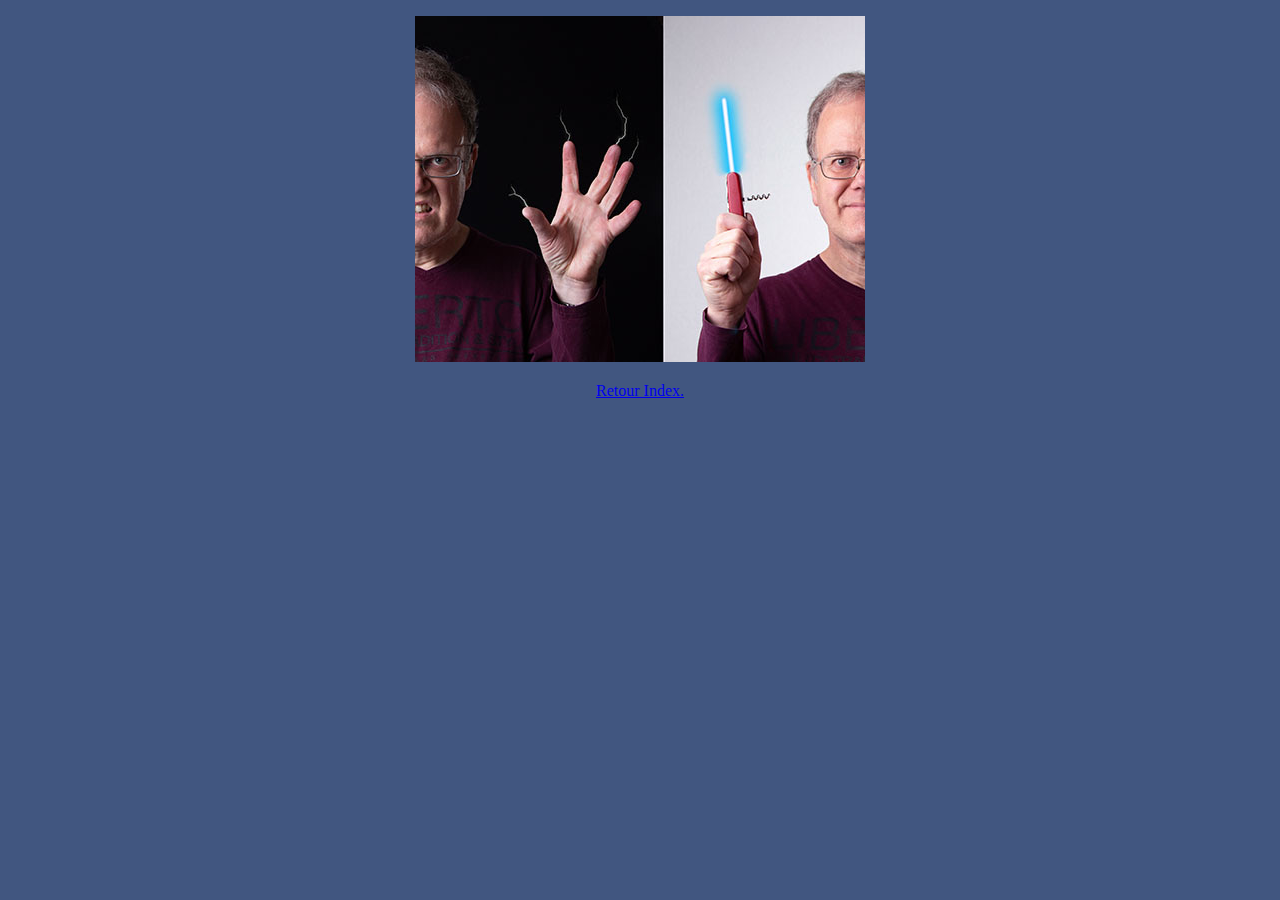
<file: zoomimage1.html>
<!DOCTYPE html PUBLIC "-//W3C//DTD XHTML 1.0 Strict//EN"
 "http://www.w3.org/TR/xhtml1/DTD/xhtml1-strict.dtd">
<html xmlns="http://www.w3.org/1999/xhtml" xml:lang="fr" lang="fr">


<head>
   <title>Diaporama</title>
   <meta http-equiv="Content-Type" content="text/html; charset=ISO-8859-1" />
   <link href="zoomimage.css" type="text/css" rel="stylesheet" />

   <style type="text/css">
      body
      {  text-align: center ;
         background-color: #415680 ;
      }
   </style>

</head>


<body>

<p></p><a href="Images/A.jpg" class="zoomimage"><img src="Images/MiniA.jpg" alt="Mini" /></a></p>

<script type="text/javascript" src="zoomimage.js"></script>

<p><a href="index.html">Retour Index.</a></p>

</body>



</html>
</file>
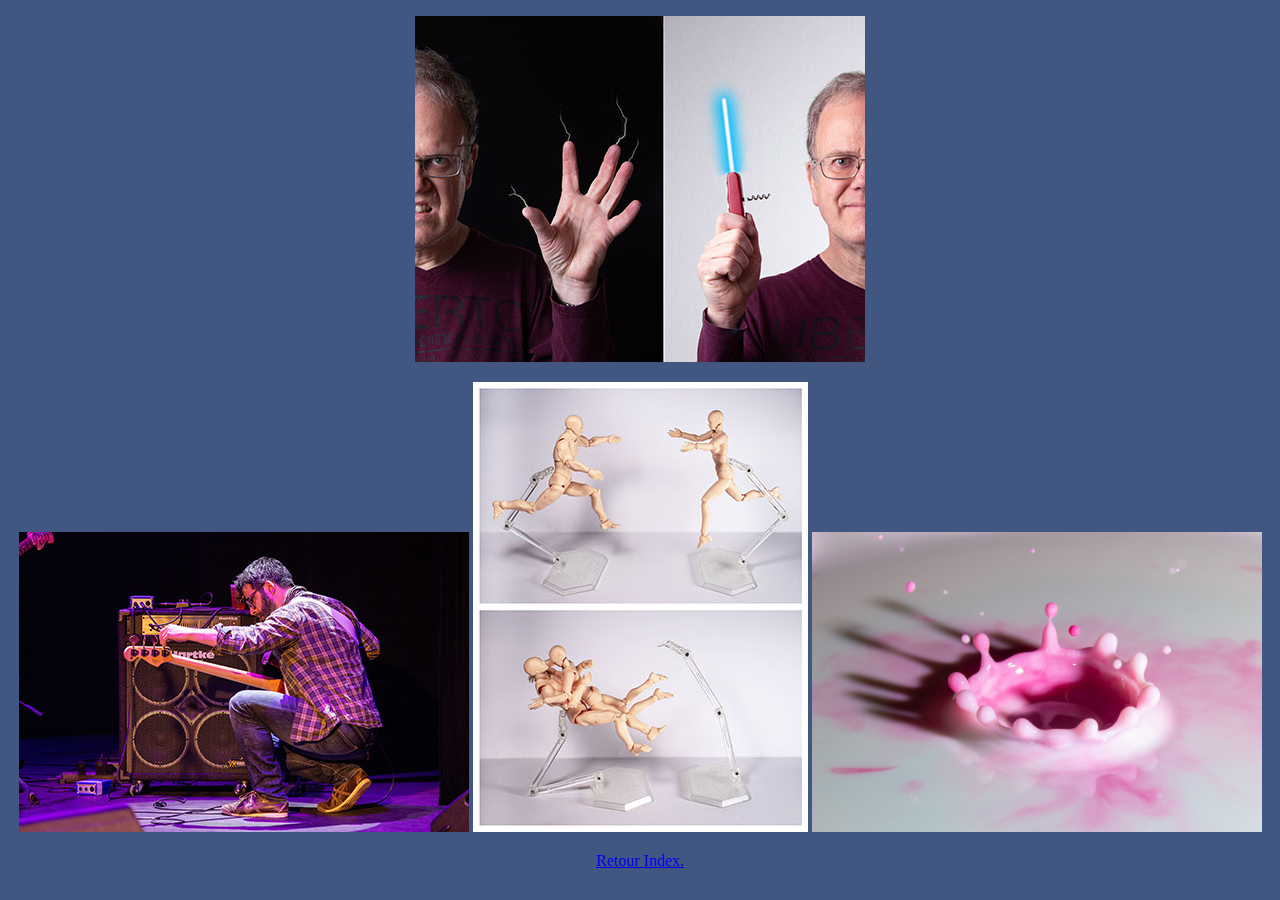
<file: zoomimage4.html>
<!DOCTYPE html PUBLIC "-//W3C//DTD XHTML 1.0 Strict//EN"
 "http://www.w3.org/TR/xhtml1/DTD/xhtml1-strict.dtd">
<html xmlns="http://www.w3.org/1999/xhtml" xml:lang="fr" lang="fr">


<head>
   <title>Diaporama</title>
   <meta http-equiv="Content-Type" content="text/html; charset=ISO-8859-1" />
   <link href="zoomimage.css" type="text/css" rel="stylesheet" />

   <style type="text/css">
      body
      {  text-align: center ;
         background-color: #415680 ;
      }
   </style>

</head>


<body>

   <p><a href="Images/A.jpg" class="zoomimage"><img src="Images/MiniA.jpg" alt="Mini" /></a></p>
   <a href="Images/B.jpg" class="zoomimage"><img src="Images/MiniB.jpg" alt="Mini" /></a>
   <a href="Images/C.jpg" class="zoomimage"><img src="Images/MiniC.jpg" alt="Mini" /></a>
   <img src="Images/D.jpg" alt="Mini" class="zoomimage" style="width:450px;"/></a></p>

<script type="text/javascript" src="zoomimage.js"></script>

<p><a href="index.html">Retour Index.</a></p>

</body>



</html>
</file>
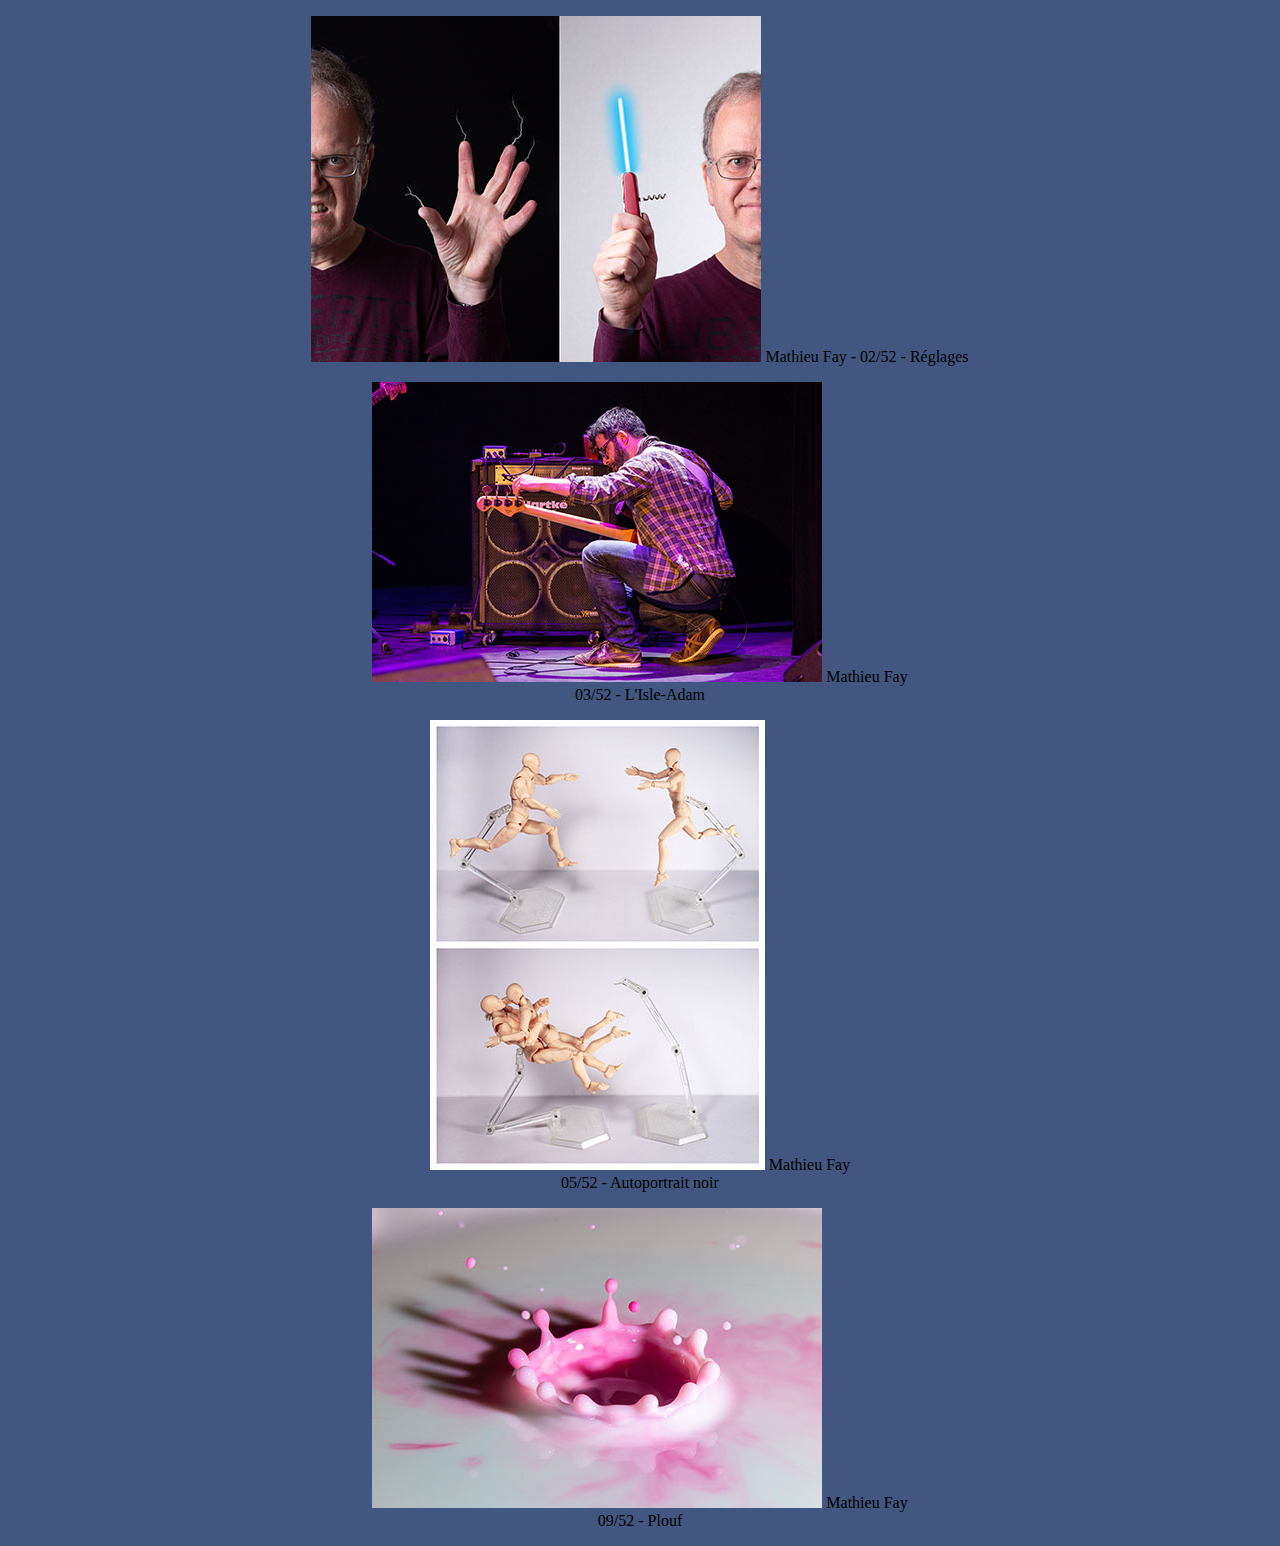
<file: zoomimageTitre4.html>
<!DOCTYPE html PUBLIC "-//W3C//DTD XHTML 1.0 Strict//EN"
 "http://www.w3.org/TR/xhtml1/DTD/xhtml1-strict.dtd">
<html xmlns="http://www.w3.org/1999/xhtml" xml:lang="fr" lang="fr">


<head>
   <title>Diaporama</title>
   <meta http-equiv="Content-Type" content="text/html; charset=ISO-8859-1" />
   <!-- <link href="zoomimage.css" type="text/css" rel="stylesheet" /> -->
   <!-- <link href="zoomimage.css" type="text/css" rel="stylesheet" /> -->
   <link href="zoomimageTitre.css" type="text/css" rel="stylesheet" />

   <style type="text/css">
      body
      {  text-align: center ;
         background-color: #415680 ;
      }
   </style>

</head>


<body>

<p>
<a href="Images/A.jpg" class="zoomimage"><img src="Images/MiniA.jpg" alt="Mini" /></a>
<span class="comment">Mathieu Fay - 02/52 - R�glages</span>
</p><p>
<a href="Images/B.jpg" class="zoomimage"><img src="Images/MiniB.jpg" alt="Mini" /></a>
<span class="comment">Mathieu Fay<br />03/52 - L'Isle-Adam</span>
</p><p>
<a href="Images/C.jpg" class="zoomimage"><img src="Images/MiniC.jpg" alt="Mini" /></a>
<span class="comment">Mathieu Fay<br />05/52 - Autoportrait noir</span>
</p><p>
<a href="Images/D.jpg" class="zoomimage"><img src="Images/MiniD.jpg" alt="Mini" /></a>
<span class="comment">Mathieu Fay<br />09/52 - Plouf</span>
</p>

<script type="text/javascript" src="zoomimageTitre.js"></script>

<p><a href="index.html">Retour Index.</a></p>

</body>



</html>
</file>
<file: zoomimage.css>
div#zoomimage_fond 
{  background-color: rgba(0,0,0,0.7) ;
   position: absolute ;
   position: fixed ;
   top: 0 ;
   left: 0 ;
   width: 100vw ;
   height: 100vh ;
   margin: 0 ;
   padding: 0 ;
   text-align: center ;
   backdrop-filter:blur(10px) ;
}

div#zoomimage_cadre_0 
{  position: absolute ;
   top: 0 ;
   left: 0 ;
   margin: 0 ;
   padding: 0 ;
   width: 100vw ;
   height: 100vh ;
   text-align: center ;
}

div#zoomimage_cadre_0 p 
{  display: inline-block ;
   margin: 16px 0 16px 0 ;
   padding: 5px ;
   text-align: center ;
   background-color: white ;
   font-size: 16px ;
   font-family: Verdana, sans-serif ;
   color: #1A1A1A ;
   vertical-align: middle ;
}

div#zoomimage_cadre_1, div#zoomimage_cadre_2 
{  position: absolute ;
   top: 0 ;
   left: 0 ;
   margin: 0 ;
   padding: 0 ;
   width: 100vw ;
   height: 100vh ;
   text-align: center ;
}

div#zoomimage_cadre_0::before, div#zoomimage_cadre_1::before , div#zoomimage_cadre_2::before 
{  content: '' ;
   display: inline-block ;
   vertical-align: middle ;
   width: 0 ;
   height: 100vh ;
   margin: 0 ;
   padding: 0 ;
}

img#zoomimage_image_1, img#zoomimage_image_2 
{  display: inline-block ;
   vertical-align: middle ;
   border-color: white ;
   border-width: 3px ;
   border-style: solid ;
   margin: 0 ;
   padding: 0 ;
   min-width: 0 ;
   min-height: 0 ;
   max-width: 90vw ;
   max-height: 90vh ;
   max-width: calc(100vw - 42px) ;
   max-height: calc(100vh - 26px) ;
}

img#zoomimage_closeload 
{  position: absolute ;
   top: 1px ;
   right: 1px ;
}

div#zoomimage_fond img.zoomimage_gauche 
{  position: absolute ;
   display: block ;
   bottom: 3px ;
   left: 50% ;
   margin: 0 ;
   margin-left: -48px ;
   padding: 0 ;
   border-style: none ;
}

div#zoomimage_fond img.zoomimage_play 
{  position: absolute ;
   display: block ;
   bottom: 3px ;
   left: 50% ;
   margin: 0 ;
   margin-left: -15px ;
   padding: 0 ;
   border-style: none ;
}

div#zoomimage_fond img.zoomimage_droite 
{  position: absolute ;
   display: block ;
   bottom: 3px ;
   left: 50% ;
   margin: 0 ;
   margin-left: +18px ;
   padding: 0 ;
   border-style: none ;
}

div#zoomimage_fond img.zoomimage_croix 
{  position: absolute ;
   display: block ;
   bottom: 3px ;
   left: 50% ;
   margin: 0 ;
   margin-left: +70px ;
   padding: 0 ;
   border-style: none ;
}
</file>
<file: zoomimageTitre.css>
div#zoomimage_fond 
{  background-color: rgba(0,0,0,0.7) ;
   position: absolute ;
   position: fixed ;
   top: 0 ;
   left: 0 ;
   width: 100vw ;
   height: 100vh ;
   margin: 0 ;
   padding: 0 ;
   text-align: center ;
   backdrop-filter:blur(10px) ;
}

div#zoomimage_cadre_0 
{  position: absolute ;
   top: 0 ;
   left: 0 ;
   margin: 0 ;
   padding: 0 ;
   width: 100vw ;
   height: 100vh ;
   text-align: center ;
}

div#zoomimage_cadre_0 p 
{  display: inline-block ;
   margin: 16px 0 16px 0 ;
   padding: 5px ;
   text-align: center ;
   background-color: white ;
   font-size: 16px ;
   font-family: Verdana, sans-serif ;
   color: #1A1A1A ;
   vertical-align: middle ;
}

div#zoomimage_cadre_1, div#zoomimage_cadre_2 
{  position: absolute ;
   top: 0 ;
   left: 0 ;
   margin: 0 ;
   padding: 0 ;
   width: 100vw ;
   height: 100vh ;
   text-align: center ;
}

div#zoomimage_cadre_0::before, div#zoomimage_cadre_1::before , div#zoomimage_cadre_2::before 
{  content: '' ;
   display: inline-block ;
   vertical-align: middle ;
   width: 0 ;
   height: 100vh ;
   margin: 0 ;
   padding: 0 ;
}

img#zoomimage_image_1, img#zoomimage_image_2 
{  display: inline-block ;
   vertical-align: middle ;
   border-color: white ;
   border-width: 3px ;
   border-style: solid ;
   margin: 0 ;
   padding: 0 ;
   min-width: 0 ;
   min-height: 0 ;
   max-width: 90vw ;
   max-height: 90vh ;
   max-width: calc(100vw - 42px) ;
   max-height: calc(100vh - 50px) ;
}

img#zoomimage_closeload 
{  position: absolute ;
   top: 1px ;
   right: 1px ;
}

div#zoomimage_fond img.zoomimage_gauche 
{  position: absolute ;
   display: block ;
   bottom: 3px ;
   left: 50% ;
   margin: 0 ;
   margin-left: -48px ;
   padding: 0 ;
   border-style: none ;
}

div#zoomimage_fond img.zoomimage_play 
{  position: absolute ;
   display: block ;
   bottom: 3px ;
   left: 50% ;
   margin: 0 ;
   margin-left: -15px ;
   padding: 0 ;
   border-style: none ;
}

div#zoomimage_fond img.zoomimage_droite 
{  position: absolute ;
   display: block ;
   bottom: 3px ;
   left: 50% ;
   margin: 0 ;
   margin-left: +18px ;
   padding: 0 ;
   border-style: none ;
}

div#zoomimage_fond img.zoomimage_croix 
{  position: absolute ;
   display: block ;
   bottom: 3px ;
   left: 50% ;
   margin: 0 ;
   margin-left: +70px ;
   padding: 0 ;
   border-style: none ;
}

#zoomimage_titre
{  display: inline-block ;
   padding: 0.2px 8px ;
   position: absolute ;
   bottom: 1px ;
   left: 2px ;
   color: white ;
   background-color: rgba(0,0,0,0.2) ;
}

span.blocPhoto:hover 
{  position: relative ;
   top: -5px ;
   left: -5px ;
   box-shadow: 6px 6px 8px -1px rgba(0, 0, 0, 0.7) ;
}

@media handheld, only screen and (max-width: 980px)
{

#zoomimage_titre 
{  position: absolute ;
   bottom: auto ;
   top: 2px ;
   left: 2px ;
}

}
</file>
